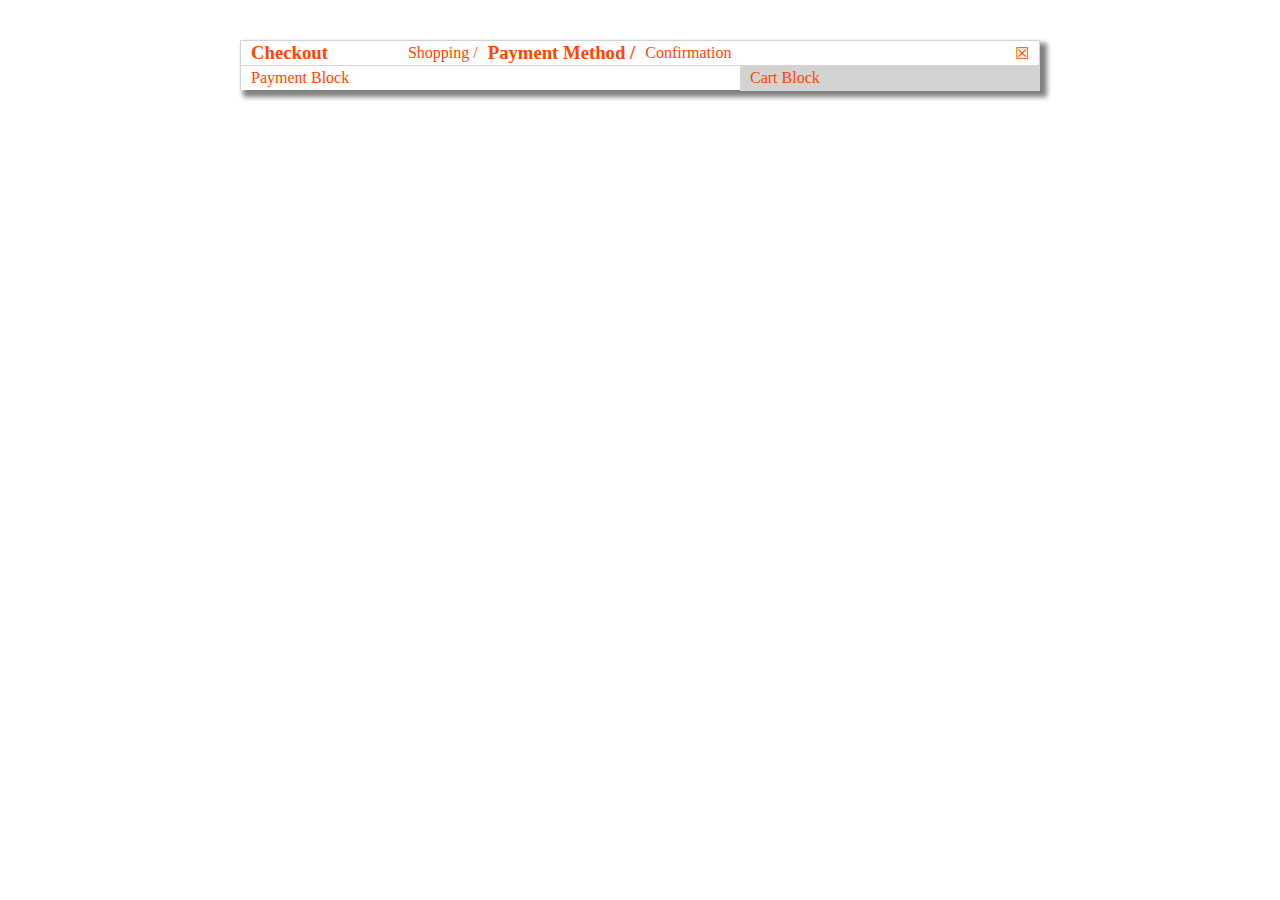
<file: task 1/index.html>
<!DOCTYPE html>
<html>
<head>
	<title>Task 1</title>
	<link rel="stylesheet" type="text/css" href="stylesheet.css">
</head>
<body>
<div class="container">
	<div>
		<div class="row1">
			<span><h3>Checkout</h3></span>
			<span class="space">Shopping /</span>
			<span><h3>Payment Method /</h3></span>
			<span>Confirmation</span>
			<span>&#9746;</span>
		</div>
		<div class="row2" >
			<div>Payment Block</div>
			<div class="color">Cart Block</div>
		</div>
		</div>
</body>
</html>
</file>
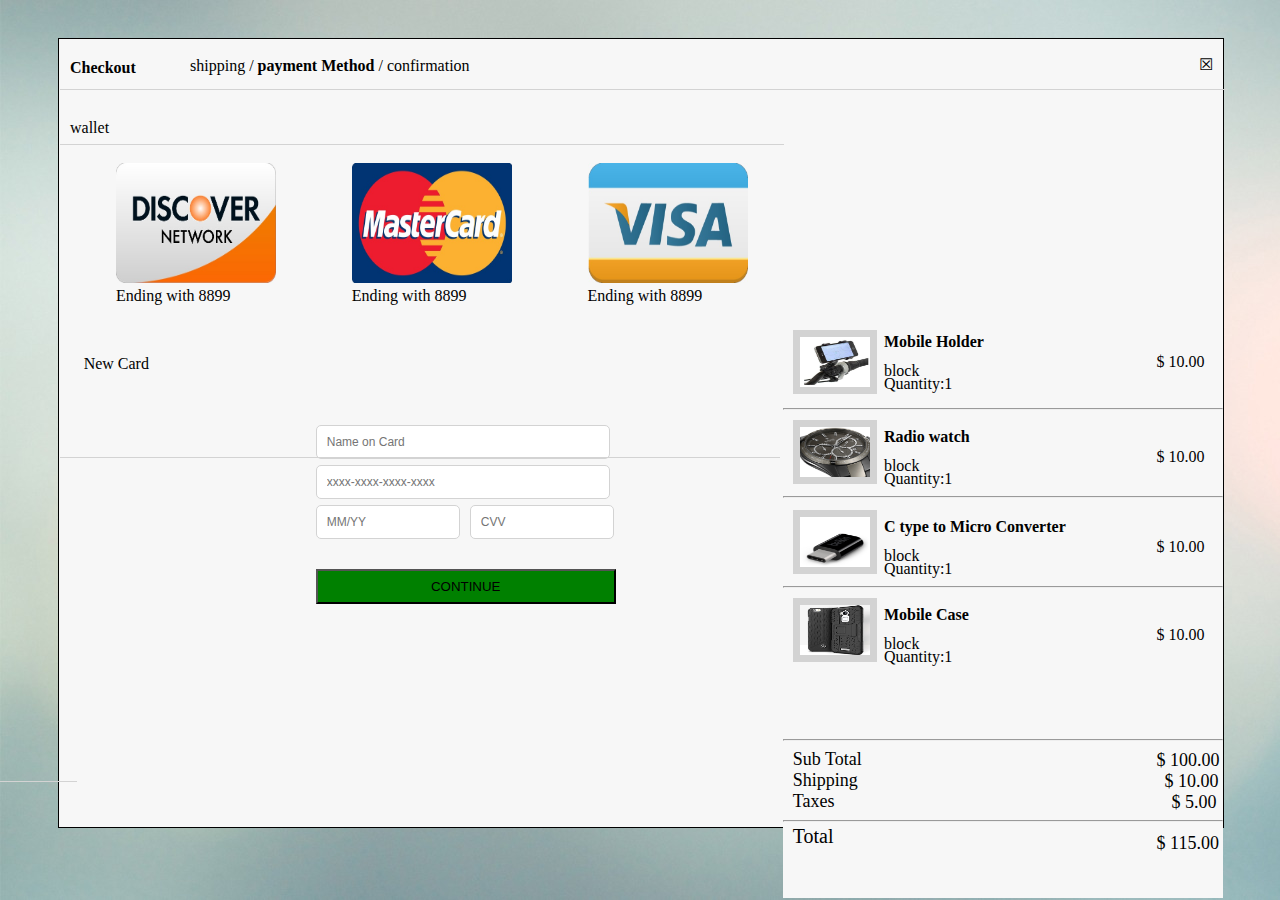
<file: task 2/index.html>
<!DOCTYPEhtml>
    <html>
    <head>
        <meta charset="UTF-8">
        <link rel="stylesheet" href="stylesheet.css">
    </head>
    <body> 
        <div class="container">
            <div class="left">
              <div class="box1">
                <div id="b1"><b>Checkout</b></div>
                <div class="b2">
                    <span>shipping</span> /
                    <span><b>payment Method</b></span>  /
                    <span>confirmation</span></div>
                <div id="b3"><span>&#9746;</span></div>
              </div>
             <div class="box2">
                <div id="b4">wallet</div>
             </div>
             <div class="box3">
                <div class="top3">
                <div class="image1">
                    <img src="Discover network card.jpg" width="160" height="120"/>
                    <div id="num">Ending with 8899</div>
                </div>
                <div class="image1">
                    <img src="master card.jpg" width="160" height="120"/>
                    <div id="num">Ending with 8899</div>
                </div>
                <div class="image1">
                    <img src="visa card.jpg" width="160" height="120"/>
                    <div id="num">Ending with 8899</div>
                </div>
             </div>
             <div id="b5">New Card</div>
             </div>
               <div class="box4">
                <form>
                    <div class="input-field">
                      <input type="text" class="input" placeholder="Name on Card"/><br><br/>
                    </div>
                    <div class="account_number">
                        <input type="text" class="input" placeholder="xxxx-xxxx-xxxx-xxxx"/><br><br/>
                    </div>
                    <div class="b6">
                        <input type="text" class="month" placeholder="MM/YY"><input type="text" class="year" placeholder="CVV">
                    </div>
                    <div class="child">
                        <button type="button" src="#" class="button" placeholder="CONTINUE"/> CONTINUE </button>
                    </div>
                </form>
            </div>
            </div>
            <div class="box5">
                <div class="sub">
                    <img src="moblie holder.jpg" id="img1" width="70" height="50"/>
                    <div class="mobile">
                        <div id="m1"><b>Mobile Holder</b></div>
                        <div id="m2">block</div>
                        <div id="m3">Quantity:1</div>
                        <div id="m4">$ 10.00</div>
                    </div>
                    <hr id="h1" />
                </div>
                <div class="sub">
                    <img src="RADO watch.jpg" id="img2" width="70" height="50"/>
                        <div class="watch">
                           <div id="m1"><b>Radio watch</b></div>
                           <div id="m2">block</div>
                           <div id="m3">Quantity:1</div>
                           <div id="m4">$ 10.00</div>
                        </div>
                </div>
                        <hr id="h2"/>
                <div class="sub">
                     <img src="OTG connector.jpg" id="img3" width="70" height="50"/>
                       <div class="pendrive">
                          <div id="m1"><b>C type to Micro Converter</b></div>
                          <div id="m2">block</div>
                          <div id="m3">Quantity:1</div>
                          <div id="m4">$ 10.00</div>
                       </div>
                </div>
                        <hr id="h2"/>
                <div class="sub">
                    <img src="phone case.jpg" id="img4" width="70" height="50"/>
                        <div class="pouch">
                          <div id="m1"><b>Mobile Case</b></div>
                          <div id="m2">block</div>
                          <div id="m3">Quantity:1</div>
                          <div id="m4">$ 10.00</div>
                        </div>
                </div>
                       <hr id="h3" />
                       <div class="long">
                        <div>Sub Total</div>
                        <div>Shipping</div>
                        <div>Taxes</div>
                       </div>
                       <hr />
                       <div class="short">
                        <div id="s1">$ 100.00</div>
                        <div id="s2">$ 10.00</div>
                        <div id="s3">$ 5.00</div>
                       </div>
                       <div id="long1">Total</div>
                       <div id="short1">$ 115.00</div>
            </div>
        </div>
    </body>
</html>
</file>
<file: task 1/stylesheet.css>
.container{
	width: 800px;
    box-shadow: 5px 5px 5px 2px gray;
    height: 50px;
	margin: 40px auto;
	
}
.row1{
	        border: 1px solid lightgray;
			height: 24px;	
			color: orangered;
			display: flex;
			align-items: center;
}
.row2{
			border-left: 1px solid lightgray	; 
			height: 24px;
			color: orangered;
			display: flex;
			align-items: center;
			justify-content: space-between;
			padding-left: 10px;
		}
		.color{
			background-color: lightgray;
			width: 290px;
			height: 25px;
			color: orangered;
            display: flex;
		    align-items: center;
		    padding-left: 10px;
            
		}
		span:last-child{
			margin-left: auto;
            margin-right: 10px;
		}
		span{
			margin-left: 10px;
		}
		.space{
			margin-left: 80px;
		}
</file>
<file: task 2/stylesheet.css>
html{
  background-image: url('background\ photo.jpg');
}
.container{
    width:87%;
    height:82%;
    position:absolute;
    padding-top:50px;
    padding-left:50px;
    margin-top:30px;
    margin-left:50px;
    border:0.5px solid black;
    background-color: #f7f7f7;
}
.left{
    width:65%;
    height:100%;
    margin-left:-4.4%;
    margin-top: 10px;
}
.box1{
    width:97.7%;
    height:20px;
    padding-top:20px;
    padding-left:30px;
    margin-top:-40px;
    position:absolute;
    border-bottom:0.5px solid lightgrey;
}
#b1{
    width:30px;
    padding-left:-50px;
    margin-top:-10px;
    margin-left:-20px;
}
.b2{
    
    position:relative;
    width:40%;
    margin-left:100px;
    margin-top:-20px;
}
#b3{
    margin-left:95%;
    margin-top:-20px;
    position:absolute;
    display:flex;
}
.box2{
   
    width:100%;
    height:55px;
    margin-top:-10px;
 
    border-bottom:0.5px solid lightgrey;
}
#b4{
    width:30px;
    margin-left:10px;
    padding-top:30px;
}
.box3{

    position:absolute;
    width:60.8%;
    height:37%;
    padding-top:20px;
    padding-left:13px;
    border-bottom: 0.5px solid lightgrey;
}
.top3{
    display:flex;
    flex-direction: row;
    justify-content: space-around;
    
}
#b5{
   margin-top:7%;
   margin-left:1.5%;
   margin-bottom: 2000  px;

}
.box4{
    display:flex;
    width:56.8%;
    height:41.5%;
    margin-left:-60%;
    margin-top:310px;
    padding-top:20px;
    padding-left:40px;
    border-bottom:0.5px solid lightgrey;
}
.form{
    padding-top: 50px;
    margin-top:50px;
    display:flex;
    
}
.input-field{
    margin-left:650px;
    margin-top:-50px;
}
.input{
    width:280px;
    display:flex;
    height:30px;
    border-radius:5px;
    padding-left:10px;
    font-size:12px;
    border:0.5px solid lightgrey;
}
.account_number{
    margin-left:650px;
    margin-top:-30px;
}
.b6{
    margin-left:650px;
    margin-top:-30px;
    display:flex;
    flex-direction:row;
}
.month{
    width:130px;
    height:30px;
    border-radius:5px;
    padding-left:10px;
    font-size:12px;
    border:0.5px solid lightgrey;
}
.year{
    width:130px;
    height:30px;
    border-radius:5px;
    padding-left:10px;
    font-size:12px;
    margin-left:10px;
    border:0.5px solid lightgrey;
}
    
.child{
    margin-left:650px;
    margin-top:30px;
}
.button{
    width: 300px;
    height: 35px;
    cursor: pointer;
    background-color: green;

}
.image1{
   
    padding-left:10px;
    margin-top:-2px;
    border-radius:20%;
    border:1px;
}

.box5{
    background-color:#f7f7f7;
    height:75%;
    width:39.5%;
    margin-left:60.5%;
    margin-top:-46%;
    padding-top: 0px;
    justify-content:flex-start  ;
    padding-bottom: 30px;
    float: right;
}
.mobile{
    display:flex;
    margin-top: -5px;
    flex-direction:column;
}
#img1{
    border:7px solid lightgrey;
    margin-left:10px;
    margin-top:15px;
}
#h1{
    margin-top:15px;
}
#h2{
    margin-top:30px;
}
#m1{
    width:60%;
    margin-left:23%;
    margin-top:-60px;
}
#m2{
    width:20px;
    margin-left:23%;
    margin-top:11px;
}
#m3{
    width:30px;
    margin-left:23%;
    margin-top:-5px;
}
#m4{
    margin-left:85%;
    margin-top:-40px;
}
#img2{
    border:7px solid lightgrey;
    margin-top:2px;
    margin-left:10px;
}
#img3{
    border:7px solid lightgrey;
    margin-top:4px;
    margin-left:10px;
}
#img4{
    border:7px solid lightgrey;
    margin-top:2px;
    margin-left:10px;
}
#h3{
    margin-top:95px;
}
.long{
    display:flex;
    flex-direction:column;
    margin-left:10px;
    font-size:18px;
}
.short{
    flex-direction:column;
    margin-left:85%;
    margin-top:-80px;
    font-size:18px;
}
#s2{
    margin-left:8px;
}
#s3{
    margin-left:15px;
}
#long1{
    margin-top:12px;
    font-size:20px;
    margin-left:10px;
}
#short1{
    margin-left:85%;
    margin-top:-15px;
    font-size:18px;
}
</file>
